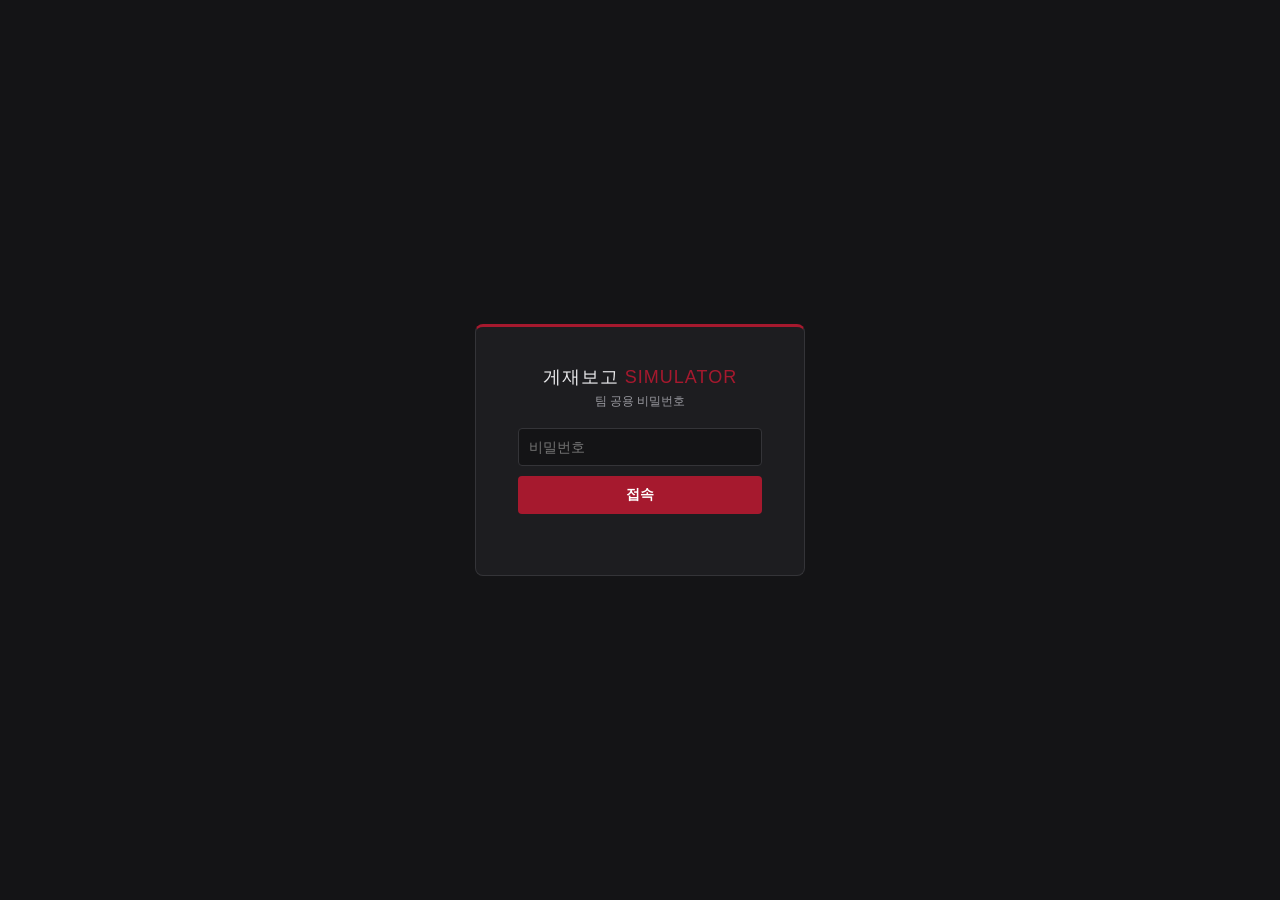
<file: docs/index.html>
<!DOCTYPE html>
<html lang="ko">
<head>
<meta charset="utf-8">
<meta name="viewport" content="width=device-width, initial-scale=1">
<meta name="robots" content="noindex, nofollow">
<title>게재보고 시뮬레이터</title>
<link rel="stylesheet" href="style.css?v=5">
</head>
<body>
<div id="gate" style="position:fixed;inset:0;z-index:100;background:#141416;display:flex;align-items:center;justify-content:center">
  <div style="background:#1d1d20;border:1px solid #343438;border-top:3px solid #a6192e;padding:38px 42px;border-radius:8px;text-align:center;width:330px">
    <div style="font-size:18px;letter-spacing:1px;margin-bottom:4px">게재보고 <span style="color:#a6192e">SIMULATOR</span></div>
    <div style="color:#9a9aa0;font-size:12px;margin-bottom:18px">팀 공용 비밀번호</div>
    <input type="password" id="pw" placeholder="비밀번호" style="width:100%;padding:10px;border-radius:4px;border:1px solid #343438;background:#141416;color:#eaeaec;font-size:14px;margin-bottom:10px">
    <button id="pwbtn" style="width:100%;padding:10px;border:0;border-radius:4px;background:#a6192e;color:#fff;font-weight:700;font-size:14px;cursor:pointer">접속</button>
    <div id="pwerr" style="color:#ff8080;font-size:12px;margin-top:8px;min-height:15px"></div>
  </div>
</div>
<script>
(function(){
  var HASH="df8ab53cabe895638e16712e3f6d60b879161a50db1d4a57e2d21086ea6ff3c4"; // nas2026
  function sha(s){return crypto.subtle.digest("SHA-256",new TextEncoder().encode(s)).then(function(b){return Array.prototype.map.call(new Uint8Array(b),function(x){return x.toString(16).padStart(2,"0")}).join("")})}
  function go(){ sha(document.getElementById("pw").value).then(function(h){ if(h===HASH){ sessionStorage.setItem("pr_ok",h); document.getElementById("gate").style.display="none"; } else { document.getElementById("pwerr").textContent="비밀번호가 올바르지 않습니다."; } }) }
  document.getElementById("pwbtn").addEventListener("click",go);
  document.getElementById("pw").addEventListener("keydown",function(e){ if(e.key==="Enter") go(); });
  if(sessionStorage.getItem("pr_ok")===HASH) document.getElementById("gate").style.display="none";
})();
</script>
<header>
  <h1>게재보고 <span>SIMULATOR</span></h1>
  <span class="sub">소재를 넣고 상품을 선택하면 실제 게재면으로 렌더링됩니다 · Nasmedia</span>
  <a href="guide.html" style="margin-left:auto;color:#6db3ff;font-size:12px;text-decoration:none">📖 사용법 가이드</a>
</header>
<div class="wrap">
  <div class="left">
    <div class="sec">
      <h2>1. 상품 선택</h2>
      <select id="template">
        <optgroup label="모바일 (MO)">
          <option value="vvc">유튜브 VVC — 검색 인피드 (MO)</option>
          <option value="vrc">유튜브 VRC — 검색 인피드 + 필터칩 (MO)</option>
          <option value="shorts">유튜브 Run of Shorts — 세로 전체화면 (MO)</option>
          <option value="masthead">유튜브 마스트헤드 — 홈피드 최상단 (MO)</option>
        </optgroup>
        <optgroup label="데스크톱 (PC)">
          <option value="vvc-pc">유튜브 VVC — 검색 인피드 (PC)</option>
          <option value="vrc-pc">유튜브 VRC — 검색 인피드 + 필터칩 (PC)</option>
          <option value="shorts-pc">유튜브 Run of Shorts — 플레이어 (PC)</option>
        </optgroup>
      </select>
    </div>
    <div class="sec">
      <h2>2. 소재 입력</h2>
      <div class="tabs">
        <div class="tab on" data-m="img">이미지</div>
        <div class="tab" data-m="vid">영상(프레임)</div>
        <div class="tab" data-m="url">유튜브 URL</div>
      </div>
      <div id="in-img"><input type="file" id="img" accept="image/*"></div>
      <div id="in-vid" style="display:none">
        <input type="file" id="vidfile" accept="video/*">
        <div id="vidtools" style="display:none;margin-top:8px">
          <label>장면 선택 (드래그): <b id="tstamp">0.0s</b></label>
          <input type="range" id="scrub" min="0" max="100" value="50">
        </div>
      </div>
      <div id="in-url" style="display:none">
        <input type="text" id="yturl" placeholder="https://www.youtube.com/watch?v=… · youtu.be/… · /shorts/…">
        <div class="chk" style="margin-top:8px"><input type="checkbox" id="ytmeta" checked><label for="ytmeta" style="margin:0">제목·채널명 자동 입력</label></div>
        <button class="btn" id="ytapply">소재 가져오기</button>
        <div class="status" id="ytstatus"></div>
        <div class="hint">영상의 최고화질 대표 썸네일을 가져와 소재로 적용합니다. 특정 장면이 필요하면 "영상(프레임)" 탭에서 파일을 올려 원하는 장면을 선택하세요.</div>
      </div>
    </div>
    <div class="sec"><h2>3. 요소별 설정 (모두 개별 조정)</h2></div>
    <div id="ctrl"></div>
    <button class="btn primary" id="dl">고화질 PNG 다운로드</button>
    <div class="hint" style="text-align:center;margin-top:6px">미리보기 그대로 3배 해상도(1080px)로 저장됩니다.</div>
  </div>
  <div class="right">
    <div class="pv-label">실시간 미리보기</div>
    <div id="stage"></div>
  </div>
</div>
<script src="lib/html2canvas.min.js"></script>
<script src="app.js?v=5"></script>
</body>
</html>
</file>
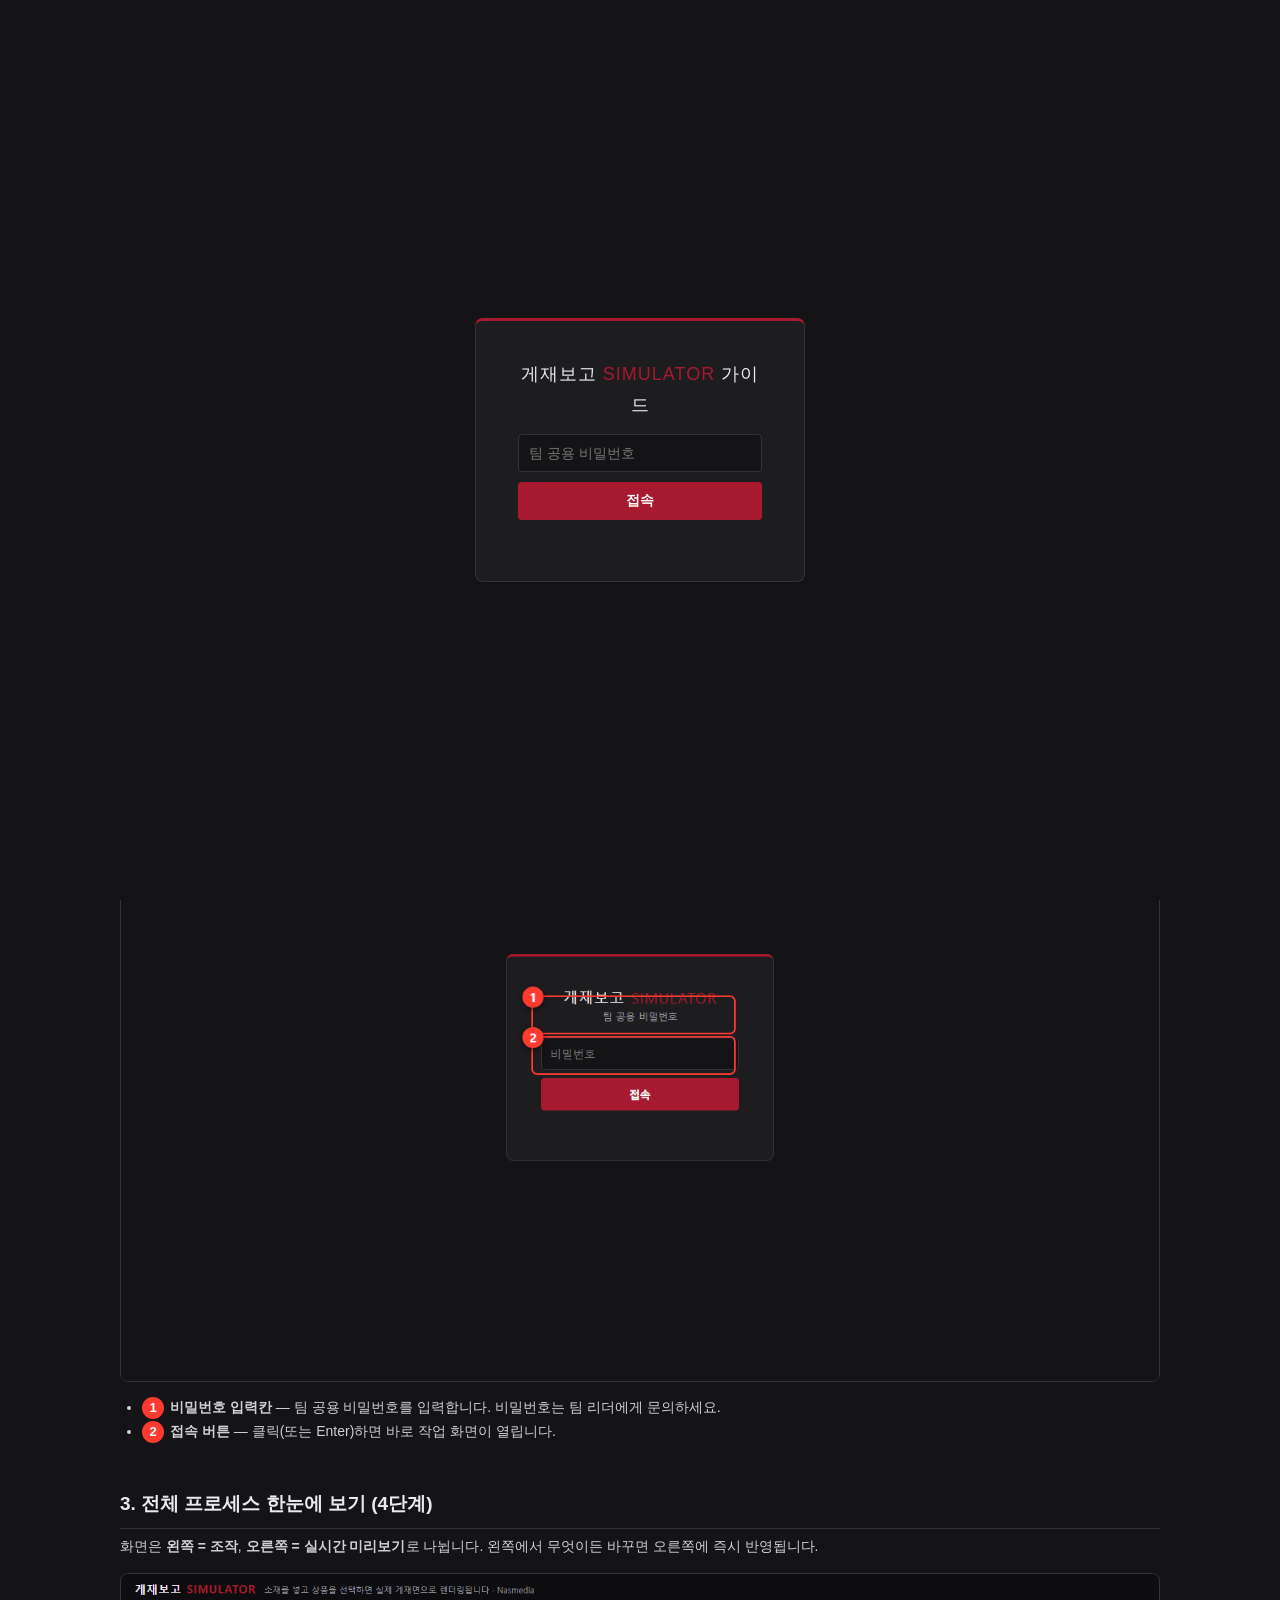
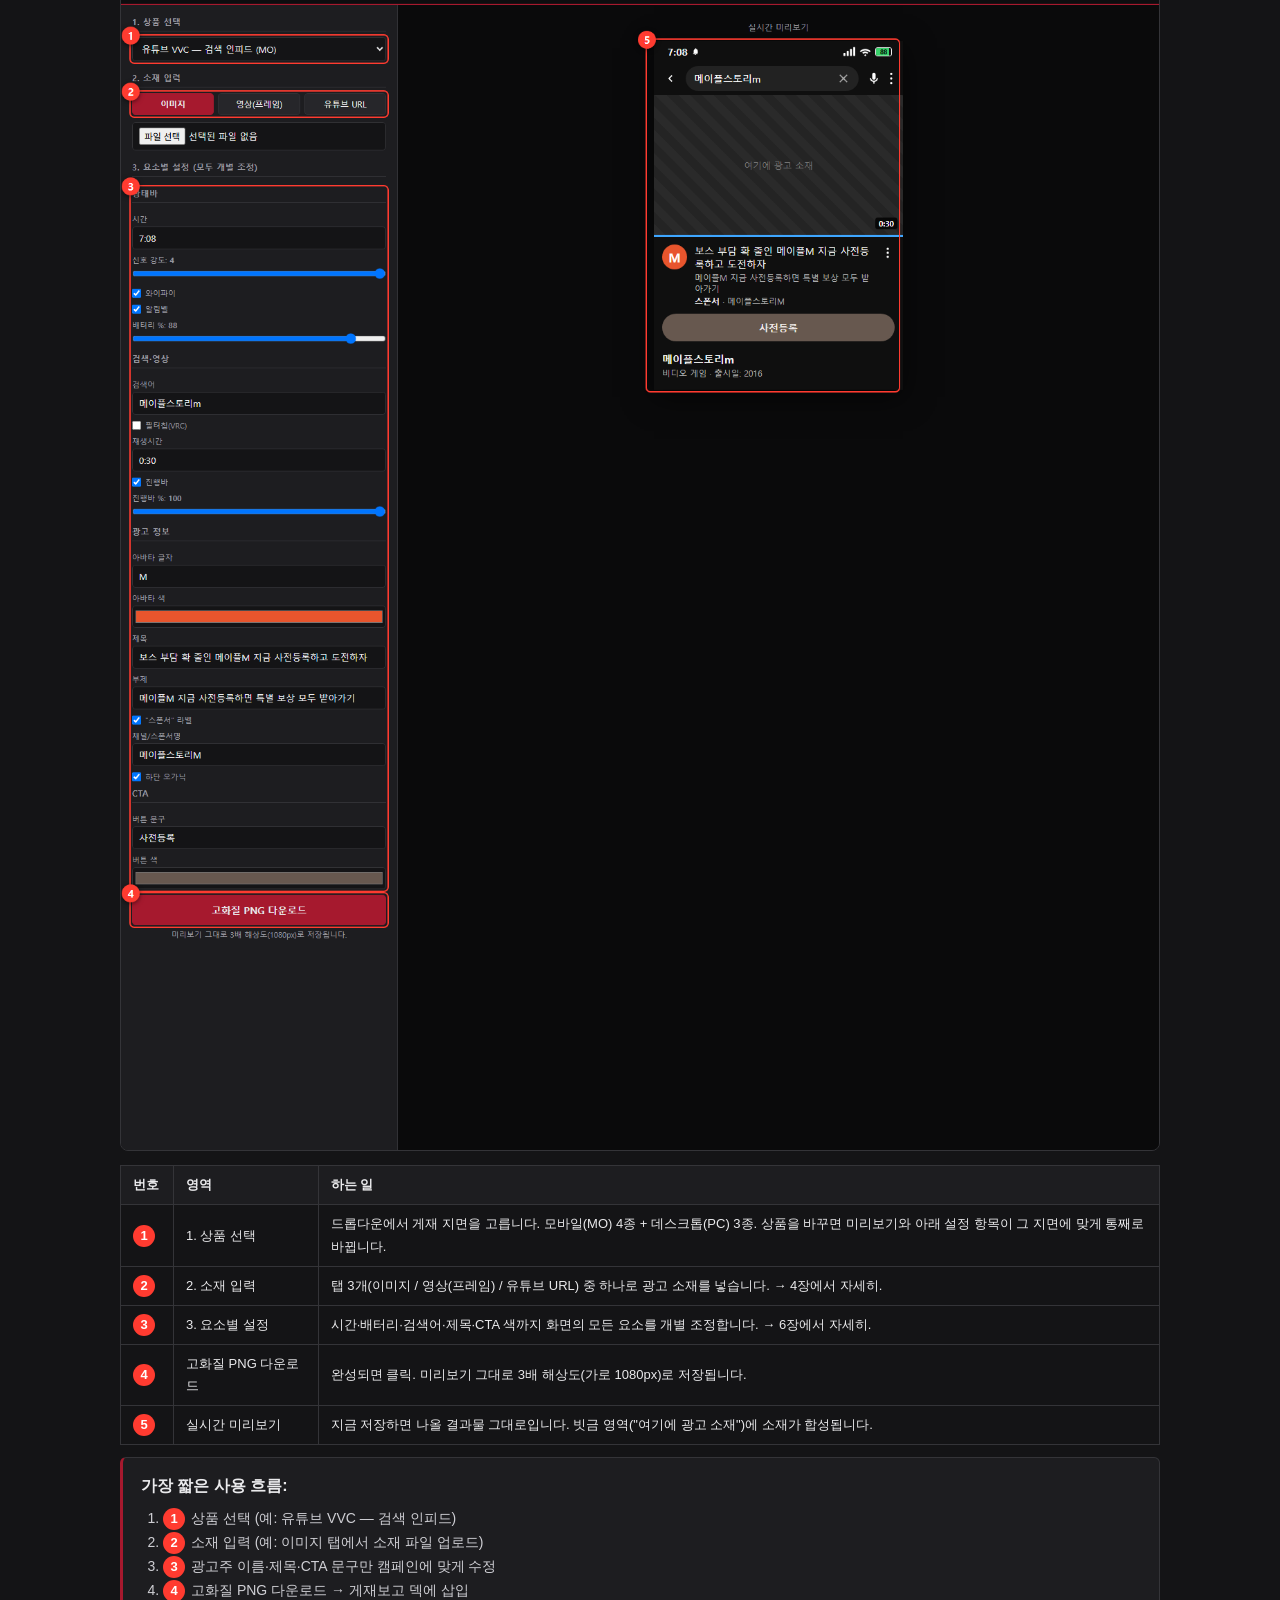
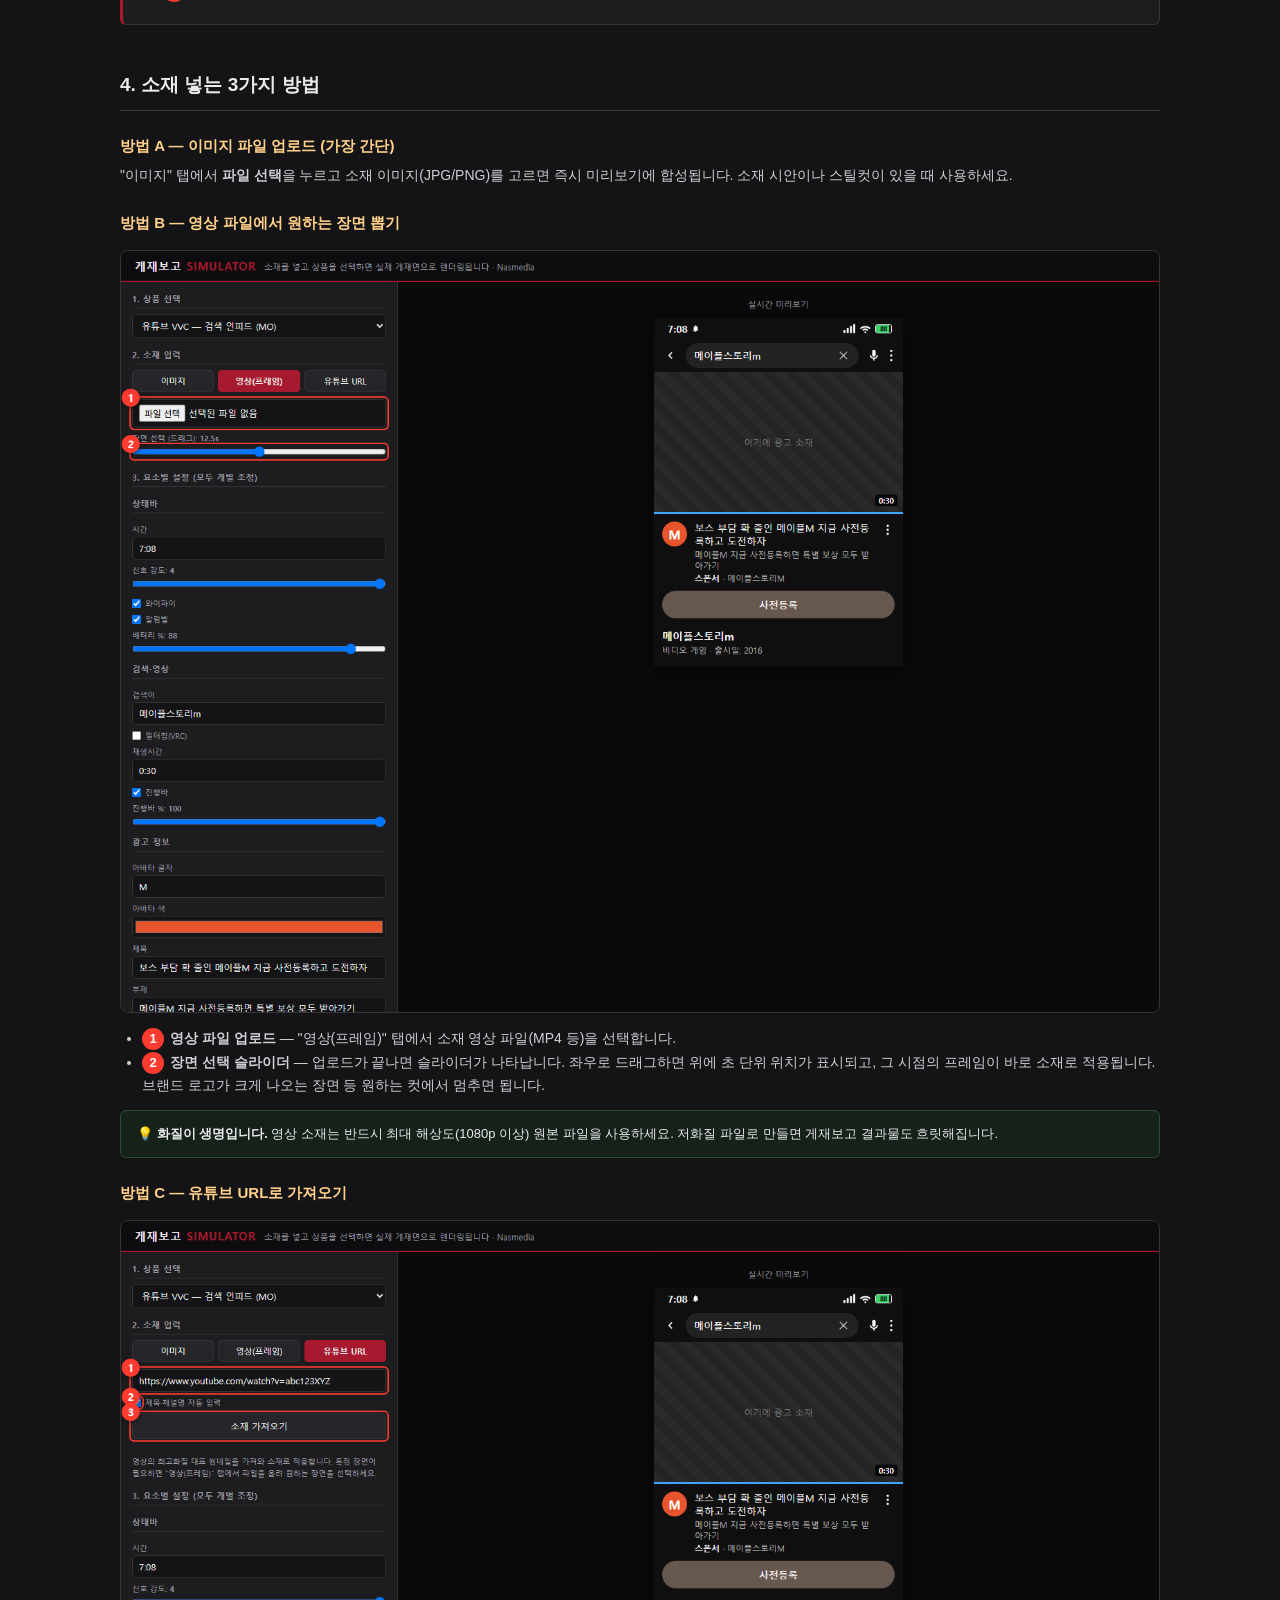
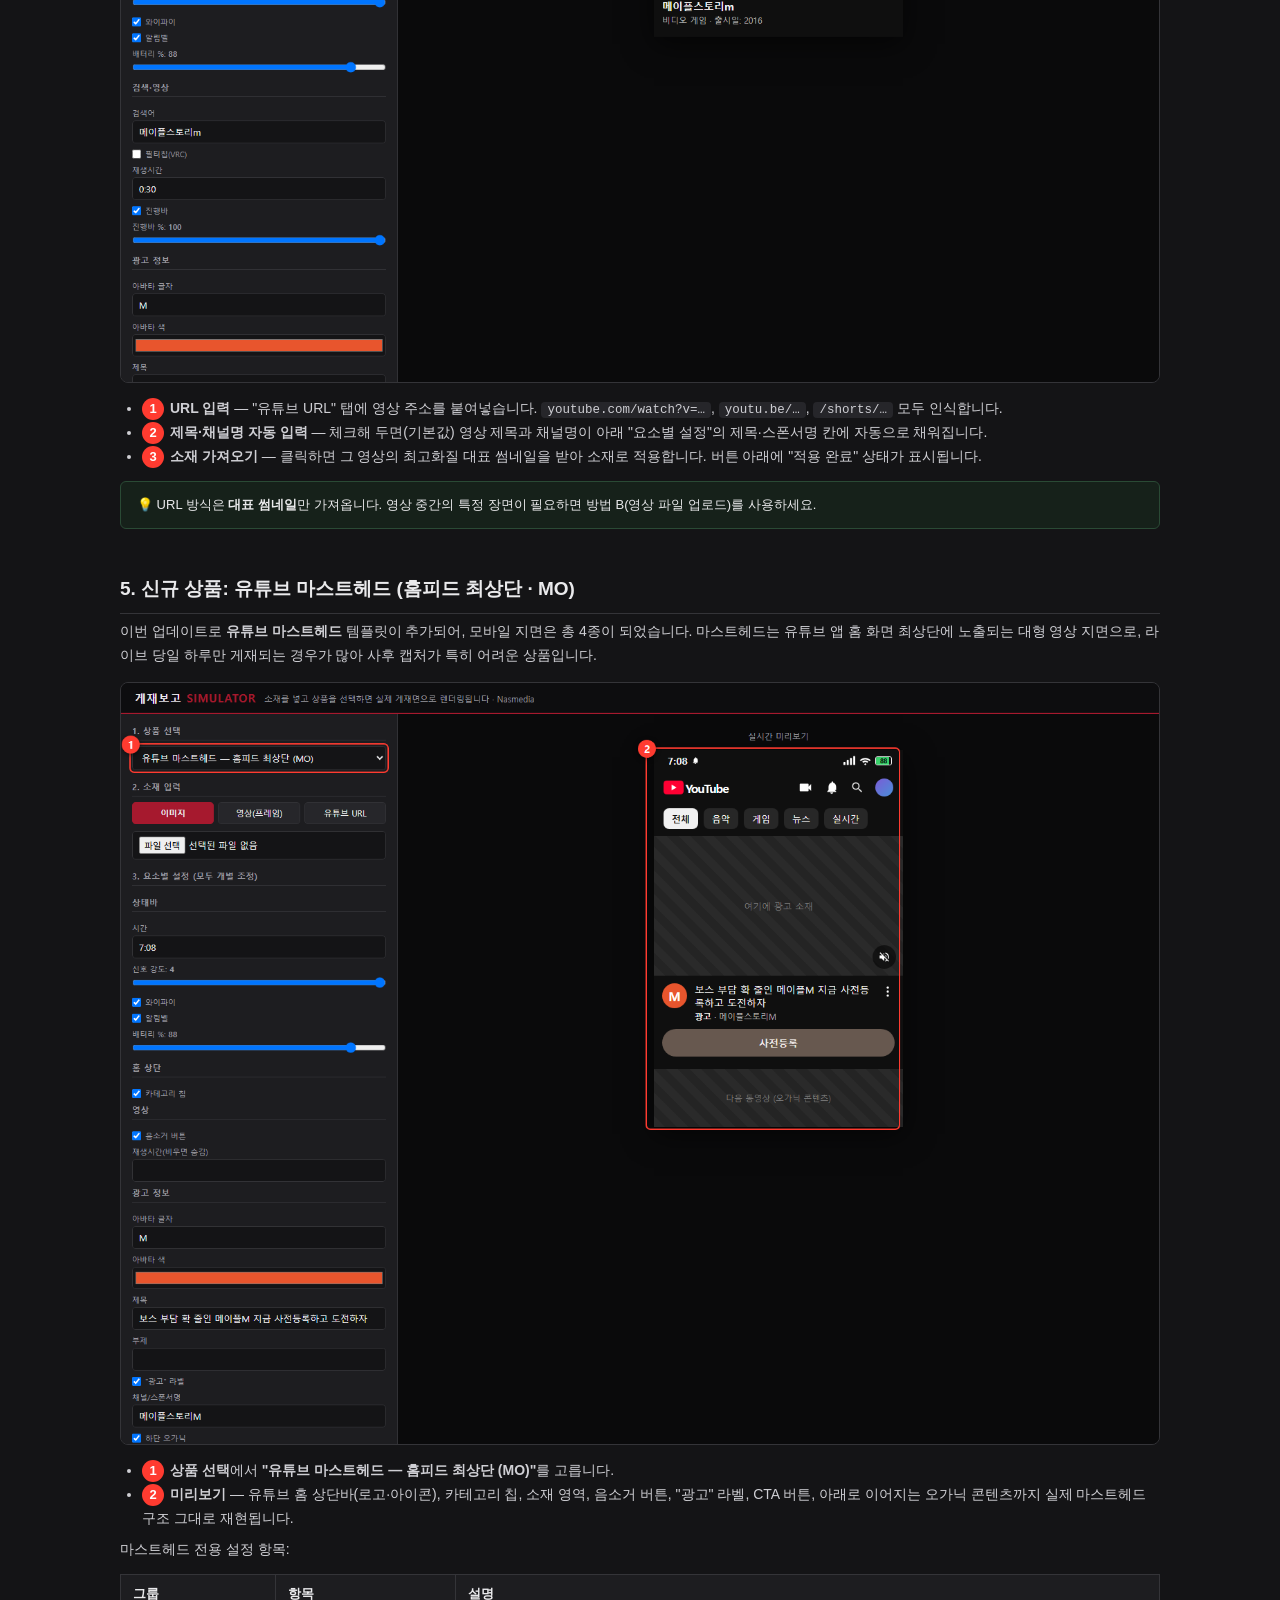
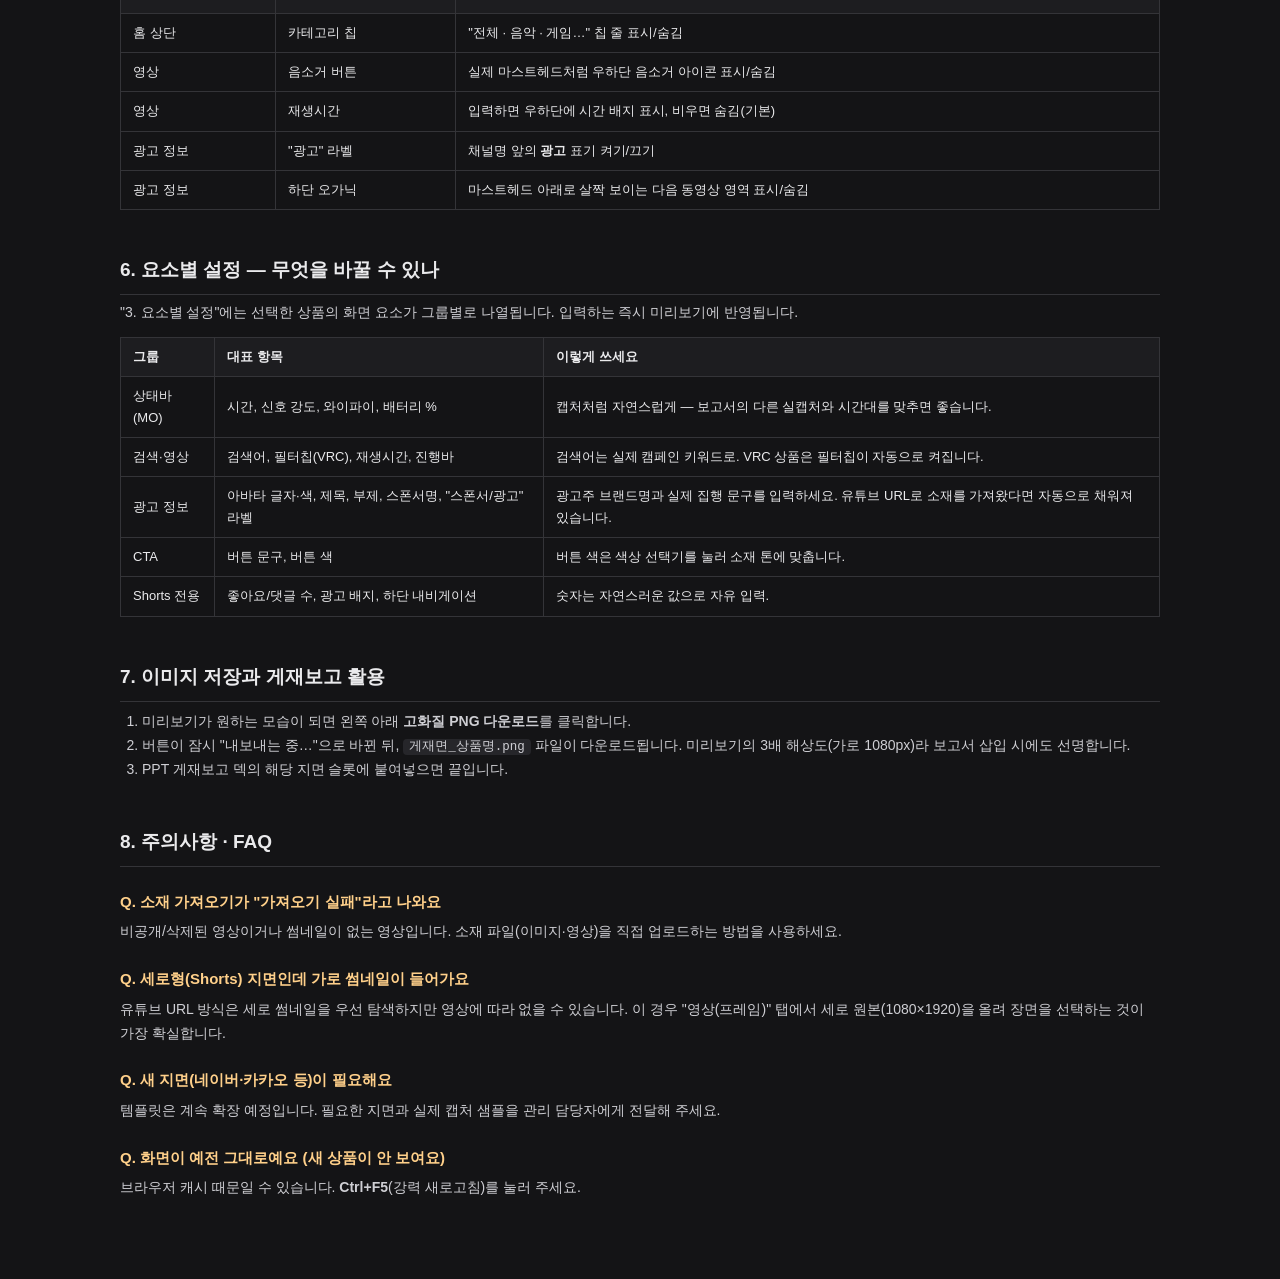
<file: docs/guide.html>
<!DOCTYPE html>
<html lang="ko">
<head>
<meta charset="utf-8">
<meta name="viewport" content="width=device-width, initial-scale=1">
<meta name="robots" content="noindex, nofollow">
<title>게재보고 시뮬레이터 — 사용법 가이드</title>
<style>
*{margin:0;padding:0;box-sizing:border-box}
body{font-family:"Malgun Gothic","맑은 고딕",sans-serif;background:#141416;color:#eaeaec;line-height:1.7}
a{color:#6db3ff}
.top{background:#0d0d0f;border-bottom:2px solid #a6192e;padding:14px 24px;position:sticky;top:0;z-index:10}
.top h1{font-size:17px;letter-spacing:1px}.top h1 span{color:#a6192e}
.top .sub{color:#9a9aa0;font-size:12px;margin-left:10px}
.wrap{max-width:1080px;margin:0 auto;padding:28px 20px 80px}
h2{font-size:19px;margin:44px 0 6px;padding-bottom:8px;border-bottom:1px solid #343438}
h2:first-of-type{margin-top:10px}
h3{font-size:15px;margin:22px 0 6px;color:#ffd08a}
p,li{font-size:14px;color:#cfcfd4}
ul,ol{padding-left:22px;margin:8px 0}
img{max-width:100%;border:1px solid #343438;border-radius:8px;margin:14px 0;display:block}
.num{display:inline-block;width:22px;height:22px;border-radius:50%;background:#ff3b30;color:#fff;font-weight:700;font-size:13px;line-height:22px;text-align:center;margin-right:6px}
.step{background:#1d1d20;border:1px solid #343438;border-left:3px solid #a6192e;border-radius:6px;padding:14px 18px;margin:12px 0}
.tip{background:#16211a;border:1px solid #2a4a35;border-radius:6px;padding:12px 16px;margin:12px 0;font-size:13px}
.warn{background:#241a1a;border:1px solid #4a2a2a;border-radius:6px;padding:12px 16px;margin:12px 0;font-size:13px}
table{border-collapse:collapse;width:100%;margin:12px 0;font-size:13px}
th,td{border:1px solid #343438;padding:8px 12px;text-align:left}
th{background:#1d1d20;white-space:nowrap}
code{background:#26262a;padding:1px 6px;border-radius:4px;font-size:12.5px}
.toc{background:#1d1d20;border:1px solid #343438;border-radius:8px;padding:16px 22px;margin:18px 0}
.toc li{margin:3px 0}
#gate{position:fixed;inset:0;z-index:100;background:#141416;display:flex;align-items:center;justify-content:center}
#gate .box{background:#1d1d20;border:1px solid #343438;border-top:3px solid #a6192e;padding:38px 42px;border-radius:8px;text-align:center;width:330px}
#gate input{width:100%;padding:10px;border-radius:4px;border:1px solid #343438;background:#141416;color:#eaeaec;font-size:14px;margin:14px 0 10px}
#gate button{width:100%;padding:10px;border:0;border-radius:4px;background:#a6192e;color:#fff;font-weight:700;font-size:14px;cursor:pointer}
</style>
</head>
<body>

<div id="gate">
  <div class="box">
    <div style="font-size:18px;letter-spacing:1px">게재보고 <span style="color:#a6192e">SIMULATOR</span> 가이드</div>
    <input type="password" id="pw" placeholder="팀 공용 비밀번호">
    <button id="pwbtn" >접속</button>
    <div id="pwerr" style="color:#ff8080;font-size:12px;margin-top:8px;min-height:15px"></div>
  </div>
</div>

<div class="top"><h1>게재보고 <span>SIMULATOR</span> <span class="sub">팀원용 사용법 가이드</span></h1></div>
<div class="wrap">

<div class="toc">
  <b>목차</b>
  <ol>
    <li><a href="#s1">이 도구는 무엇인가요?</a></li>
    <li><a href="#s2">접속과 로그인</a></li>
    <li><a href="#s3">전체 프로세스 한눈에 보기 (4단계)</a></li>
    <li><a href="#s4">소재 넣는 3가지 방법</a></li>
    <li><a href="#s5">신규 상품: 유튜브 마스트헤드</a></li>
    <li><a href="#s6">요소별 설정 — 무엇을 바꿀 수 있나</a></li>
    <li><a href="#s7">이미지 저장과 게재보고 활용</a></li>
    <li><a href="#s8">주의사항 · FAQ</a></li>
  </ol>
</div>

<h2 id="s1">1. 이 도구는 무엇인가요?</h2>
<p>게재보고를 만들 때 <b>실제 화면을 캡처할 수 없는 지면</b>(라이브가 끝난 캠페인, 타기팅 때문에 내 계정에서 안 보이는 지면 등)을 채우기 위한 도구입니다.
광고 소재를 넣고 상품을 고르면 실제 유튜브 게재면과 동일한 레이아웃으로 합성한 <b>고화질(1080px) 이미지</b>를 만들어 줍니다.</p>
<div class="warn">⚠️ 이 도구로 만든 이미지는 <b>시뮬레이션</b>입니다. 실제 캡처가 가능한 지면은 반드시 실제 캡처를 사용하고, 시뮬레이션 이미지 사용은 팀 공유 기준을 따라 주세요.</div>

<h2 id="s2">2. 접속과 로그인</h2>
<div class="step">
  <p>주소: <a href="https://claudeadkji-svg.github.io/placement-report-simulator/" target="_blank">https://claudeadkji-svg.github.io/placement-report-simulator/</a></p>
</div>
<img src="guide/login.png" alt="로그인 화면">
<ul>
  <li><span class="num">1</span><b>비밀번호 입력칸</b> — 팀 공용 비밀번호를 입력합니다. 비밀번호는 팀 리더에게 문의하세요.</li>
  <li><span class="num">2</span><b>접속 버튼</b> — 클릭(또는 Enter)하면 바로 작업 화면이 열립니다.</li>
</ul>

<h2 id="s3">3. 전체 프로세스 한눈에 보기 (4단계)</h2>
<p>화면은 <b>왼쪽 = 조작</b>, <b>오른쪽 = 실시간 미리보기</b>로 나뉩니다. 왼쪽에서 무엇이든 바꾸면 오른쪽에 즉시 반영됩니다.</p>
<img src="guide/overview.png" alt="전체 화면 구성">
<table>
  <tr><th>번호</th><th>영역</th><th>하는 일</th></tr>
  <tr><td><span class="num">1</span></td><td>1. 상품 선택</td><td>드롭다운에서 게재 지면을 고릅니다. 모바일(MO) 4종 + 데스크톱(PC) 3종. 상품을 바꾸면 미리보기와 아래 설정 항목이 그 지면에 맞게 통째로 바뀝니다.</td></tr>
  <tr><td><span class="num">2</span></td><td>2. 소재 입력</td><td>탭 3개(이미지 / 영상(프레임) / 유튜브 URL) 중 하나로 광고 소재를 넣습니다. → 4장에서 자세히.</td></tr>
  <tr><td><span class="num">3</span></td><td>3. 요소별 설정</td><td>시간·배터리·검색어·제목·CTA 색까지 화면의 모든 요소를 개별 조정합니다. → 6장에서 자세히.</td></tr>
  <tr><td><span class="num">4</span></td><td>고화질 PNG 다운로드</td><td>완성되면 클릭. 미리보기 그대로 3배 해상도(가로 1080px)로 저장됩니다.</td></tr>
  <tr><td><span class="num">5</span></td><td>실시간 미리보기</td><td>지금 저장하면 나올 결과물 그대로입니다. 빗금 영역("여기에 광고 소재")에 소재가 합성됩니다.</td></tr>
</table>
<div class="step">
<b>가장 짧은 사용 흐름:</b>
<ol>
  <li><span class="num">1</span>상품 선택 (예: 유튜브 VVC — 검색 인피드)</li>
  <li><span class="num">2</span>소재 입력 (예: 이미지 탭에서 소재 파일 업로드)</li>
  <li><span class="num">3</span>광고주 이름·제목·CTA 문구만 캠페인에 맞게 수정</li>
  <li><span class="num">4</span>고화질 PNG 다운로드 → 게재보고 덱에 삽입</li>
</ol>
</div>

<h2 id="s4">4. 소재 넣는 3가지 방법</h2>
<h3>방법 A — 이미지 파일 업로드 (가장 간단)</h3>
<p>"이미지" 탭에서 <b>파일 선택</b>을 누르고 소재 이미지(JPG/PNG)를 고르면 즉시 미리보기에 합성됩니다. 소재 시안이나 스틸컷이 있을 때 사용하세요.</p>

<h3>방법 B — 영상 파일에서 원하는 장면 뽑기</h3>
<img src="guide/vid.png" alt="영상 프레임 선택">
<ul>
  <li><span class="num">1</span><b>영상 파일 업로드</b> — "영상(프레임)" 탭에서 소재 영상 파일(MP4 등)을 선택합니다.</li>
  <li><span class="num">2</span><b>장면 선택 슬라이더</b> — 업로드가 끝나면 슬라이더가 나타납니다. 좌우로 드래그하면 위에 초 단위 위치가 표시되고, 그 시점의 프레임이 바로 소재로 적용됩니다. 브랜드 로고가 크게 나오는 장면 등 원하는 컷에서 멈추면 됩니다.</li>
</ul>
<div class="tip">💡 <b>화질이 생명입니다.</b> 영상 소재는 반드시 최대 해상도(1080p 이상) 원본 파일을 사용하세요. 저화질 파일로 만들면 게재보고 결과물도 흐릿해집니다.</div>

<h3>방법 C — 유튜브 URL로 가져오기</h3>
<img src="guide/yturl.png" alt="유튜브 URL 입력">
<ul>
  <li><span class="num">1</span><b>URL 입력</b> — "유튜브 URL" 탭에 영상 주소를 붙여넣습니다. <code>youtube.com/watch?v=…</code>, <code>youtu.be/…</code>, <code>/shorts/…</code> 모두 인식합니다.</li>
  <li><span class="num">2</span><b>제목·채널명 자동 입력</b> — 체크해 두면(기본값) 영상 제목과 채널명이 아래 "요소별 설정"의 제목·스폰서명 칸에 자동으로 채워집니다.</li>
  <li><span class="num">3</span><b>소재 가져오기</b> — 클릭하면 그 영상의 최고화질 대표 썸네일을 받아 소재로 적용합니다. 버튼 아래에 "적용 완료" 상태가 표시됩니다.</li>
</ul>
<div class="tip">💡 URL 방식은 <b>대표 썸네일</b>만 가져옵니다. 영상 중간의 특정 장면이 필요하면 방법 B(영상 파일 업로드)를 사용하세요.</div>

<h2 id="s5">5. 신규 상품: 유튜브 마스트헤드 (홈피드 최상단 · MO)</h2>
<p>이번 업데이트로 <b>유튜브 마스트헤드</b> 템플릿이 추가되어, 모바일 지면은 총 4종이 되었습니다.
마스트헤드는 유튜브 앱 홈 화면 최상단에 노출되는 대형 영상 지면으로, 라이브 당일 하루만 게재되는 경우가 많아 사후 캡처가 특히 어려운 상품입니다.</p>
<img src="guide/masthead.png" alt="마스트헤드 템플릿">
<ul>
  <li><span class="num">1</span><b>상품 선택</b>에서 <b>"유튜브 마스트헤드 — 홈피드 최상단 (MO)"</b>를 고릅니다.</li>
  <li><span class="num">2</span><b>미리보기</b> — 유튜브 홈 상단바(로고·아이콘), 카테고리 칩, 소재 영역, 음소거 버튼, "광고" 라벨, CTA 버튼, 아래로 이어지는 오가닉 콘텐츠까지 실제 마스트헤드 구조 그대로 재현됩니다.</li>
</ul>
<p>마스트헤드 전용 설정 항목:</p>
<table>
  <tr><th>그룹</th><th>항목</th><th>설명</th></tr>
  <tr><td>홈 상단</td><td>카테고리 칩</td><td>"전체 · 음악 · 게임…" 칩 줄 표시/숨김</td></tr>
  <tr><td>영상</td><td>음소거 버튼</td><td>실제 마스트헤드처럼 우하단 음소거 아이콘 표시/숨김</td></tr>
  <tr><td>영상</td><td>재생시간</td><td>입력하면 우하단에 시간 배지 표시, 비우면 숨김(기본)</td></tr>
  <tr><td>광고 정보</td><td>"광고" 라벨</td><td>채널명 앞의 <b>광고</b> 표기 켜기/끄기</td></tr>
  <tr><td>광고 정보</td><td>하단 오가닉</td><td>마스트헤드 아래로 살짝 보이는 다음 동영상 영역 표시/숨김</td></tr>
</table>

<h2 id="s6">6. 요소별 설정 — 무엇을 바꿀 수 있나</h2>
<p>"3. 요소별 설정"에는 선택한 상품의 화면 요소가 그룹별로 나열됩니다. 입력하는 즉시 미리보기에 반영됩니다.</p>
<table>
  <tr><th>그룹</th><th>대표 항목</th><th>이렇게 쓰세요</th></tr>
  <tr><td>상태바 (MO)</td><td>시간, 신호 강도, 와이파이, 배터리 %</td><td>캡처처럼 자연스럽게 — 보고서의 다른 실캡처와 시간대를 맞추면 좋습니다.</td></tr>
  <tr><td>검색·영상</td><td>검색어, 필터칩(VRC), 재생시간, 진행바</td><td>검색어는 실제 캠페인 키워드로. VRC 상품은 필터칩이 자동으로 켜집니다.</td></tr>
  <tr><td>광고 정보</td><td>아바타 글자·색, 제목, 부제, 스폰서명, "스폰서/광고" 라벨</td><td>광고주 브랜드명과 실제 집행 문구를 입력하세요. 유튜브 URL로 소재를 가져왔다면 자동으로 채워져 있습니다.</td></tr>
  <tr><td>CTA</td><td>버튼 문구, 버튼 색</td><td>버튼 색은 색상 선택기를 눌러 소재 톤에 맞춥니다.</td></tr>
  <tr><td>Shorts 전용</td><td>좋아요/댓글 수, 광고 배지, 하단 내비게이션</td><td>숫자는 자연스러운 값으로 자유 입력.</td></tr>
</table>

<h2 id="s7">7. 이미지 저장과 게재보고 활용</h2>
<ol>
  <li>미리보기가 원하는 모습이 되면 왼쪽 아래 <b>고화질 PNG 다운로드</b>를 클릭합니다.</li>
  <li>버튼이 잠시 "내보내는 중…"으로 바뀐 뒤, <code>게재면_상품명.png</code> 파일이 다운로드됩니다. 미리보기의 3배 해상도(가로 1080px)라 보고서 삽입 시에도 선명합니다.</li>
  <li>PPT 게재보고 덱의 해당 지면 슬롯에 붙여넣으면 끝입니다.</li>
</ol>

<h2 id="s8">8. 주의사항 · FAQ</h2>
<h3>Q. 소재 가져오기가 "가져오기 실패"라고 나와요</h3>
<p>비공개/삭제된 영상이거나 썸네일이 없는 영상입니다. 소재 파일(이미지·영상)을 직접 업로드하는 방법을 사용하세요.</p>
<h3>Q. 세로형(Shorts) 지면인데 가로 썸네일이 들어가요</h3>
<p>유튜브 URL 방식은 세로 썸네일을 우선 탐색하지만 영상에 따라 없을 수 있습니다. 이 경우 "영상(프레임)" 탭에서 세로 원본(1080×1920)을 올려 장면을 선택하는 것이 가장 확실합니다.</p>
<h3>Q. 새 지면(네이버·카카오 등)이 필요해요</h3>
<p>템플릿은 계속 확장 예정입니다. 필요한 지면과 실제 캡처 샘플을 관리 담당자에게 전달해 주세요.</p>
<h3>Q. 화면이 예전 그대로예요 (새 상품이 안 보여요)</h3>
<p>브라우저 캐시 때문일 수 있습니다. <b>Ctrl+F5</b>(강력 새로고침)를 눌러 주세요.</p>

</div>
<script>
(function(){
  var HASH="df8ab53cabe895638e16712e3f6d60b879161a50db1d4a57e2d21086ea6ff3c4";
  function sha(s){return crypto.subtle.digest("SHA-256",new TextEncoder().encode(s)).then(function(b){return Array.prototype.map.call(new Uint8Array(b),function(x){return x.toString(16).padStart(2,"0")}).join("")})}
  function go(){sha(document.getElementById("pw").value).then(function(h){if(h===HASH){sessionStorage.setItem("pr_ok",h);document.getElementById("gate").style.display="none";}else{document.getElementById("pwerr").textContent="비밀번호가 올바르지 않습니다.";}})}
  document.getElementById("pwbtn").addEventListener("click",go);
  document.getElementById("pw").addEventListener("keydown",function(e){if(e.key==="Enter")go();});
  if(sessionStorage.getItem("pr_ok")===HASH)document.getElementById("gate").style.display="none";
})();
</script>
</body>
</html>
</file>
<file: docs/style.css>
*{ margin:0; padding:0; box-sizing:border-box; }
:root{ --bg:#141416; --panel:#1d1d20; --panel2:#26262a; --border:#343438;
  --txt:#eaeaec; --sub:#9a9aa0; --accent:#a6192e; --accent2:#7d1322; }
body{ font-family:"Malgun Gothic","맑은 고딕",sans-serif; background:var(--bg); color:var(--txt);
  height:100vh; display:flex; flex-direction:column; overflow:hidden; }
header{ background:#0d0d0f; border-bottom:2px solid var(--accent); padding:11px 20px;
  display:flex; align-items:baseline; gap:12px; }
header h1{ font-size:16px; letter-spacing:1px; } header h1 span{ color:var(--accent); }
header .sub{ color:var(--sub); font-size:12px; }
.wrap{ flex:1; display:flex; min-height:0; }

/* 좌측 컨트롤 */
.left{ width:400px; background:var(--panel); border-right:1px solid var(--border); overflow-y:auto; padding:16px; }
.sec{ margin-bottom:16px; }
.sec h2{ font-size:12px; color:var(--sub); margin-bottom:8px; letter-spacing:.5px;
  border-bottom:1px solid var(--border); padding-bottom:5px; }
label{ font-size:11px; color:var(--sub); display:block; margin-bottom:3px; }
input,select{ width:100%; padding:7px 9px; background:var(--bg); color:var(--txt);
  border:1px solid var(--border); border-radius:5px; font-family:inherit; font-size:13px; }
input[type=range]{ padding:0; }
input[type=color]{ padding:2px; height:32px; }
input[type=checkbox]{ width:auto; }
.fld{ margin-bottom:8px; } .row{ display:flex; gap:8px; } .row>.fld{ flex:1; }
.chk{ display:flex; align-items:center; gap:6px; font-size:12px; color:var(--txt); margin-bottom:8px; }
.tabs{ display:flex; gap:6px; margin-bottom:10px; }
.tab{ flex:1; padding:7px; text-align:center; font-size:12px; background:var(--panel2);
  border:1px solid var(--border); border-radius:5px; cursor:pointer; }
.tab.on{ background:var(--accent); border-color:var(--accent); font-weight:700; }
.btn{ padding:9px 12px; border-radius:5px; border:1px solid var(--border); background:var(--panel2);
  color:var(--txt); font-size:13px; font-family:inherit; cursor:pointer; width:100%; }
.btn.primary{ background:var(--accent); border-color:var(--accent); font-weight:700; padding:12px; font-size:14px; }
.btn.primary:hover{ background:var(--accent2); }
.hint{ font-size:11px; color:var(--sub); margin-top:4px; line-height:1.5; }
.status{ font-size:12px; color:var(--sub); margin-top:6px; min-height:15px; }

/* 우측 미리보기 */
.right{ flex:1; display:flex; flex-direction:column; align-items:center; justify-content:flex-start;
  background:#0a0a0b; padding:24px; overflow:auto; }
.pv-label{ color:var(--sub); font-size:12px; margin-bottom:12px; }
#stage{ box-shadow:0 10px 40px rgba(0,0,0,.6); }

/* ============ 템플릿 공통 ============ */
.phone{ width:360px; background:#0f0f0f; color:#f1f1f1;
  font-family:Roboto,"Malgun Gothic","맑은 고딕",sans-serif; -webkit-font-smoothing:antialiased; overflow:hidden; position:relative; }
.statusbar{ height:30px; display:flex; align-items:center; justify-content:space-between;
  padding:0 16px 0 20px; font-size:14px; font-weight:600; letter-spacing:.2px; }
.sb-l{ display:flex; align-items:center; gap:5px; } .sb-r{ display:flex; align-items:center; gap:6px; }
.icn{ flex:none; }
.batt{ position:relative; } .batt .cap{ width:24px; height:13px; border:1.5px solid #fff; border-radius:3px; position:relative; overflow:hidden; }
.batt .cap::after{ content:""; position:absolute; right:-3px; top:3.5px; width:2px; height:6px; background:#fff; border-radius:0 1px 1px 0; }
.batt .fill{ position:absolute; left:0; top:0; bottom:0; background:#38d16a; }
.batt .pct{ position:absolute; left:0; right:0; text-align:center; color:#000; font-size:8.5px; font-weight:800; }

/* ---- 인피드(VVC/VRC) ---- */
.searchbar{ height:48px; display:flex; align-items:center; gap:12px; padding:0 14px; }
.searchbar .field{ flex:1; height:36px; background:#222; border-radius:20px; display:flex; align-items:center; gap:8px; padding:0 12px; font-size:14px; }
.field .kw{ flex:1; color:#fff; }
.chips{ display:flex; gap:8px; padding:6px 14px 10px; }
.chip{ height:30px; padding:0 12px; border-radius:8px; background:#272727; color:#f1f1f1; font-size:13px; display:flex; align-items:center; white-space:nowrap; }
.chip.on{ background:#f1f1f1; color:#0f0f0f; font-weight:600; }
.video{ position:relative; width:100%; aspect-ratio:16/9; background:#333; overflow:hidden; }
.video img{ width:100%; height:100%; object-fit:cover; display:block; }
.ph{ position:absolute; inset:0; display:flex; align-items:center; justify-content:center;
  background:repeating-linear-gradient(45deg,#2a2a2a,#2a2a2a 12px,#242424 12px,#242424 24px); color:#777; font-size:13px; }
.dur{ position:absolute; right:8px; bottom:8px; background:rgba(0,0,0,.8); color:#fff; font-size:11px; font-weight:600; padding:1px 5px; border-radius:4px; }
.progress{ height:3px; background:#3ea6ff; }
.meta{ display:flex; gap:11px; padding:11px 12px 0; }
.avatar{ width:36px; height:36px; border-radius:50%; flex:none; display:flex; align-items:center; justify-content:center; font-weight:bold; color:#fff; font-size:18px; }
.mtext{ flex:1; min-width:0; }
.mtitle{ font-size:14px; font-weight:500; line-height:1.35; }
.msub{ font-size:12px; color:#aaa; margin-top:2px; line-height:1.35; }
.msponsor{ font-size:12px; color:#aaa; margin-top:2px; } .msponsor b{ color:#f1f1f1; font-weight:600; }
.kebab{ flex:none; margin-top:2px; }
.cta{ margin:10px 12px 0; height:40px; border-radius:20px; display:flex; align-items:center; justify-content:center; font-size:14px; font-weight:600; color:#efe9e6; }
.organic{ padding:16px 12px 0; }
.org-h{ font-size:15px; font-weight:700; } .org-s{ font-size:12px; color:#aaa; margin-top:2px; } .pad{ height:16px; }

/* ---- 마스트헤드(홈피드 · MO) ---- */
.home-top{ height:48px; display:flex; align-items:center; justify-content:space-between; padding:0 14px; }
.home-top .yt-logo span{ font-size:17px; }
.ht-r{ display:flex; align-items:center; gap:16px; }
.mute{ position:absolute; right:10px; bottom:10px; width:34px; height:34px; border-radius:50%;
  background:rgba(0,0,0,.55); display:flex; align-items:center; justify-content:center; }
.next-org{ margin-top:18px; height:84px; display:flex; align-items:center; justify-content:center;
  background:repeating-linear-gradient(45deg,#2a2a2a,#2a2a2a 12px,#242424 12px,#242424 24px); color:#777; font-size:12px; }

/* ---- Shorts(세로) ---- */
/* 실제 게재면 캡처 비율 기준: 액션 아이콘 ~22px, 하단 유튜브 내비게이션 포함 */
.sphone{ width:360px; height:780px; position:relative; background:#000; overflow:hidden;
  font-family:Roboto,"Malgun Gothic","맑은 고딕",sans-serif; color:#fff; }
.sphone .statusbar{ font-size:12px; height:26px; position:relative; z-index:5; }
.sphone .batt .cap{ width:21px; height:12px; } .sphone .batt .pct{ font-size:8px; }
.s-creative{ position:absolute; inset:0; } .s-creative img{ width:100%; height:100%; object-fit:cover; display:block; }
.s-ph{ position:absolute; inset:0; display:flex; align-items:center; justify-content:center;
  background:repeating-linear-gradient(45deg,#242424,#242424 12px,#1e1e1e 12px,#1e1e1e 24px); color:#777; }
.scrim-top{ position:absolute; top:0; left:0; right:0; height:110px; background:linear-gradient(rgba(0,0,0,.55),transparent); }
.scrim-bot{ position:absolute; bottom:0; left:0; right:0; height:210px; background:linear-gradient(transparent,rgba(0,0,0,.65)); }
.sphone.nav .scrim-bot{ bottom:54px; }
.topbar{ position:absolute; top:30px; left:0; right:0; height:36px; display:flex; align-items:center; justify-content:space-between; padding:0 12px; z-index:5; }
.adbadge{ font-size:11px; font-weight:700; background:rgba(0,0,0,.35); padding:2px 6px; border-radius:3px; }
.rail{ position:absolute; right:10px; bottom:96px; display:flex; flex-direction:column; align-items:center; gap:14px; z-index:6; }
.sphone.nav .rail{ bottom:120px; }
.rail svg{ width:22px; height:22px; filter:drop-shadow(0 1px 3px rgba(0,0,0,.6)); }
.rail .act{ display:flex; flex-direction:column; align-items:center; gap:3px; }
.rail .act .lbl{ font-size:10px; font-weight:600; text-shadow:0 1px 3px rgba(0,0,0,.6); }
.s-bottom{ position:absolute; left:0; right:48px; bottom:66px; padding:0 12px; z-index:6; }
.sphone.nav .s-bottom{ bottom:110px; }
.channel{ display:flex; align-items:center; gap:8px; }
.channel .av{ width:26px; height:26px; border-radius:50%; display:flex; align-items:center; justify-content:center; font-weight:bold; font-size:13px; color:#fff; }
.channel .nm{ font-size:13px; font-weight:600; text-shadow:0 1px 3px rgba(0,0,0,.6); } .channel .sp{ font-size:11px; color:#ddd; }
.adtext{ font-size:12px; margin-top:6px; text-shadow:0 1px 3px rgba(0,0,0,.6); line-height:1.35; }
.s-cta{ position:absolute; left:12px; right:12px; bottom:20px; height:36px; border-radius:6px; display:flex; align-items:center; justify-content:center; font-size:13px; font-weight:700; color:#efe9e6; z-index:6; }
.sphone.nav .s-cta{ bottom:64px; }
.s-nav{ position:absolute; left:0; right:0; bottom:0; height:54px; background:#0f0f0f; border-top:1px solid #272727;
  display:flex; align-items:center; justify-content:space-around; padding:0 4px 6px; z-index:8; }
.nav-it{ display:flex; flex-direction:column; align-items:center; gap:2px; }
.nav-it span{ font-size:9px; color:#e8e8e8; }
.nav-it.on span{ font-weight:700; }
.nav-av{ width:22px; height:22px; border-radius:50%; background:#3d5afe; display:flex; align-items:center; justify-content:center; font-size:10px; font-weight:700; }
.gesture{ position:absolute; bottom:5px; left:50%; transform:translateX(-50%); width:110px; height:4px; border-radius:3px; background:rgba(255,255,255,.85); z-index:9; }

/* ---- PC 공통 (헤더) ---- */
.pc, .pcs{ width:880px; background:#0f0f0f; color:#f1f1f1;
  font-family:Roboto,"Malgun Gothic","맑은 고딕",sans-serif; -webkit-font-smoothing:antialiased; overflow:hidden; position:relative; }
.pc-top, .pcs-head{ height:56px; display:flex; align-items:center; gap:16px; padding:0 16px; }
.yt-logo{ display:flex; align-items:center; gap:3px; flex:none; }
.yt-logo span{ font-size:19px; font-weight:700; letter-spacing:-1px; color:#fff; }
.pc-search{ flex:1; max-width:480px; margin:0 auto; display:flex; align-items:center; min-width:0; }
.pc-field{ flex:1; height:38px; border:1px solid #303030; border-radius:19px 0 0 19px; background:#121212;
  display:flex; align-items:center; padding:0 16px; font-size:14px; min-width:0; white-space:nowrap; overflow:hidden; }
.pc-sbtn{ width:58px; height:38px; background:#222; border:1px solid #303030; border-left:0;
  border-radius:0 19px 19px 0; display:flex; align-items:center; justify-content:center; flex:none; }
.pc-mic{ width:38px; height:38px; border-radius:50%; background:#181818; display:flex; align-items:center; justify-content:center; margin-left:10px; flex:none; }
.pc-right{ display:flex; align-items:center; gap:18px; flex:none; }
.pc-avatar{ width:30px; height:30px; border-radius:50%; background:linear-gradient(135deg,#7b5cd6,#4a90d9); flex:none; }

/* ---- PC 인피드(VVC/VRC) ---- */
.pc-chips{ display:flex; gap:8px; padding:4px 24px 12px; }
.pc-body{ padding:8px 24px 26px; }
.pc-card{ display:flex; gap:16px; }
.pc-thumb{ position:relative; width:400px; aspect-ratio:16/9; border-radius:12px; background:#333; overflow:hidden; flex:none;
  background-size:cover; background-position:center; }
.pc-info{ flex:1; min-width:0; padding-top:2px; }
.pc-title{ font-size:18px; font-weight:500; line-height:1.35; }
.pc-meta{ font-size:12px; color:#aaa; margin-top:6px; } .pc-meta b{ color:#f1f1f1; font-weight:600; }
.pc-ch{ display:flex; align-items:center; gap:8px; margin-top:10px; }
.pc-chname{ font-size:12px; color:#aaa; }
.pc-sub{ font-size:12px; color:#aaa; margin-top:10px; line-height:1.4; }
.pc-cta{ display:inline-flex; align-items:center; margin-top:14px; height:36px; padding:0 18px;
  border-radius:18px; font-size:14px; font-weight:600; color:#efe9e6; }
.pc-kebab{ flex:none; padding-top:2px; }
.pc-organic{ margin-top:22px; }

/* ---- PC Shorts ---- */
.pcs-stage{ display:flex; justify-content:center; align-items:flex-end; gap:14px; padding:24px 0 30px; }
.pcs-player{ position:relative; width:340px; aspect-ratio:9/16; border-radius:12px; overflow:hidden; background:#000;
  background-size:cover; background-position:center; }
.pcs-topbar{ position:absolute; top:0; left:0; right:0; display:flex; align-items:center; justify-content:space-between; padding:12px; z-index:5; }
.pcs-bottom{ position:absolute; left:0; right:0; bottom:0; padding:12px; z-index:6; }
.pcs-cta{ margin-top:10px; height:40px; border-radius:6px; display:flex; align-items:center; justify-content:center;
  font-size:14px; font-weight:700; color:#efe9e6; }
.pcs-rail{ display:flex; flex-direction:column; gap:16px; padding-bottom:2px; }
.pcs-act{ display:flex; flex-direction:column; align-items:center; gap:5px; }
.pcs-act .lbl{ font-size:12px; color:#f1f1f1; }
.pcs-btn{ width:48px; height:48px; border-radius:50%; background:#212121; display:flex; align-items:center; justify-content:center; }
.pcs-btn svg{ width:24px; height:24px; }
</file>
